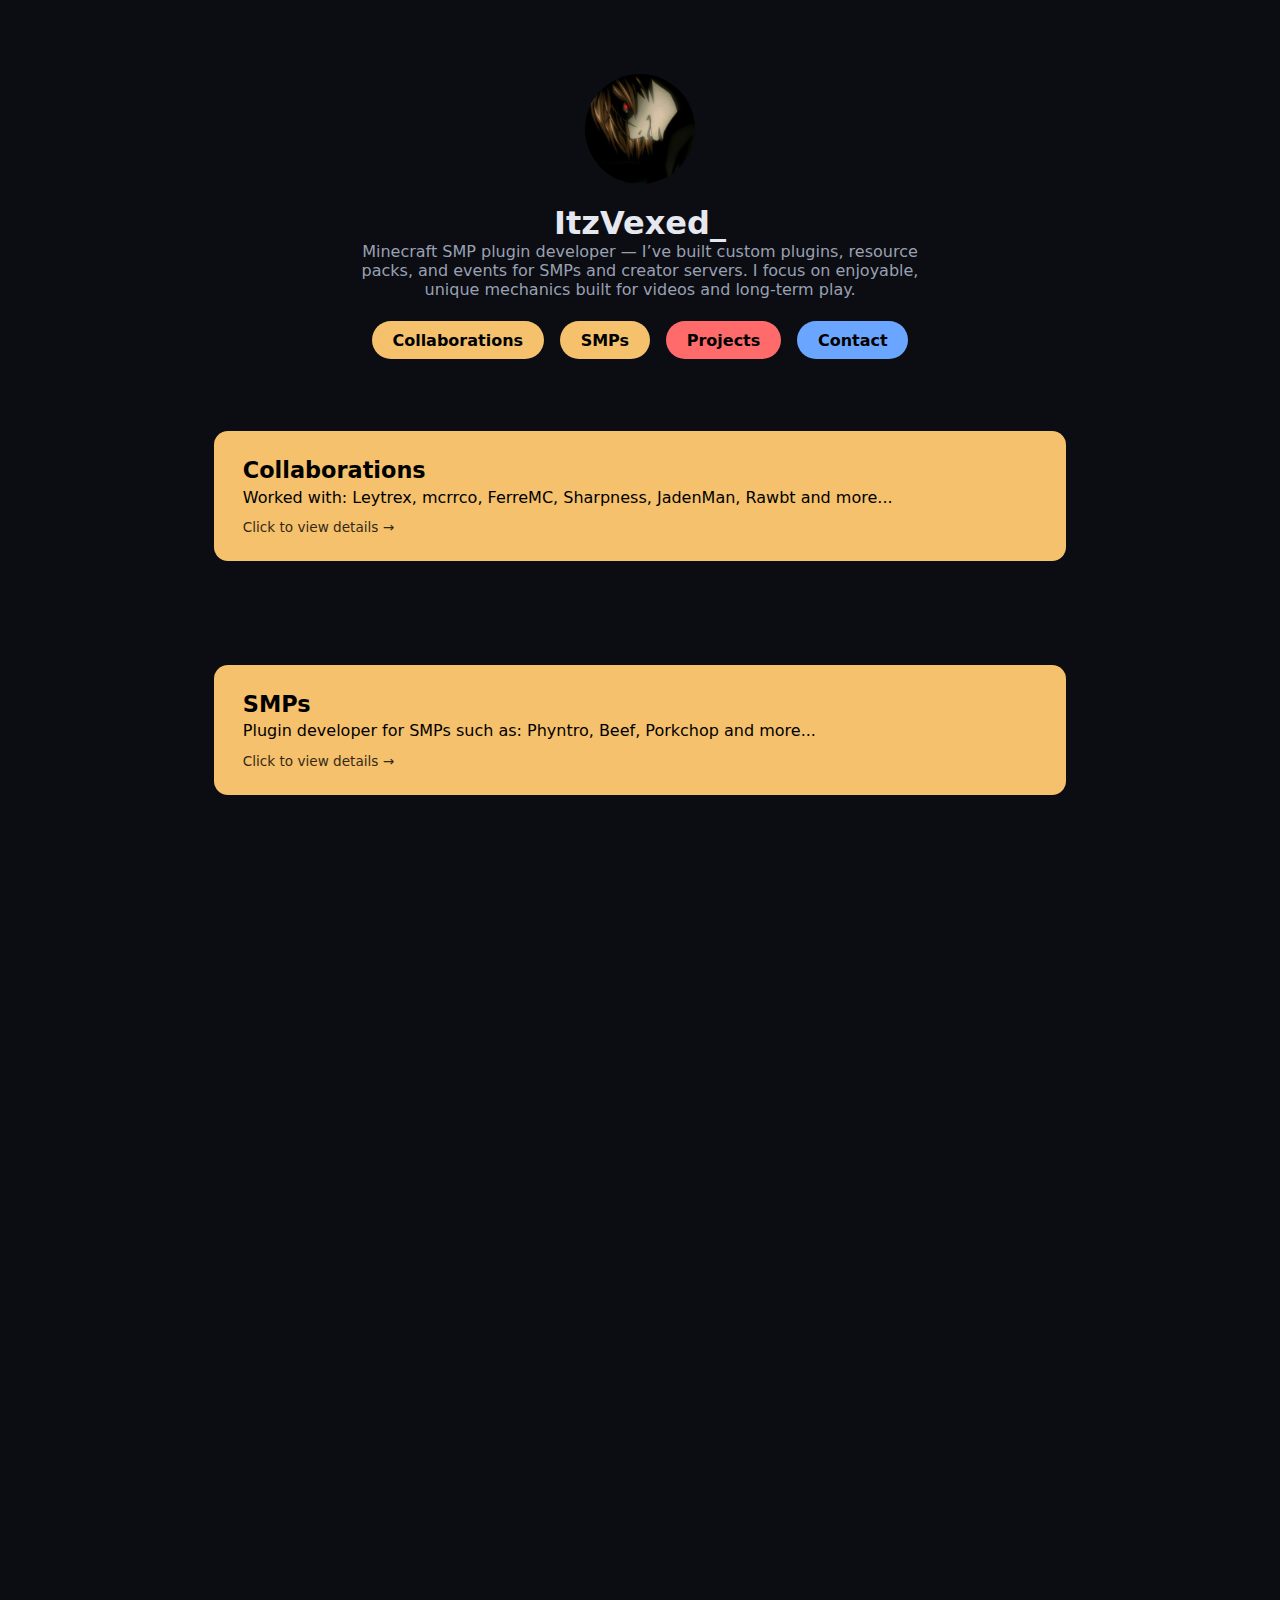
<file: index.html>
<!DOCTYPE html>
<html lang="en">
<head>
  <meta charset="UTF-8" />
  <meta name="viewport" content="width=device-width, initial-scale=1.0"/>
  <title>ItzVexed_ | Minecraft Plugin Developer</title>
  <link rel="stylesheet" href="style.css" />
</head>
<body>

<!-- HEADER -->
<header class="header fade-box">
  <img src="pfp.png" class="pfp" alt="Profile Picture">
  <h1>ItzVexed_</h1>
  <p class="description">
    Minecraft SMP plugin developer — I’ve built custom plugins, resource packs,
    and events for SMPs and creator servers. I focus on enjoyable, unique mechanics
    built for videos and long-term play.
  </p>
</header>

<!-- NAV -->
<nav class="nav">
  <a href="#collabs" class="nav-btn gold">Collaborations</a>
  <a href="#smps" class="nav-btn gold">SMPs</a>
  <a href="#projects" class="nav-btn red">Projects</a>
  <a href="#contact" class="nav-btn blue">Contact</a>
</nav>

<!-- COLLABORATIONS -->
<section id="collabs" class="section">
  <a href="collaborations.html" class="link-card gold fade-box">
    <h3>Collaborations</h3>
    <p>
      Worked with: Leytrex, mcrrco, FerreMC, Sharpness,
      JadenMan, Rawbt and more...
    </p>
    <span class="hint">Click to view details →</span>
  </a>
</section>

<!-- SMPs -->
<section id="smps" class="section">
  <a href="SMPs.html" class="link-card gold fade-box">
    <h3>SMPs</h3>
    <p>
      Plugin developer for SMPs such as: Phyntro, Beef, Porkchop and more...
    </p>
    <span class="hint">Click to view details →</span>
  </a>
</section>

<!-- PROJECTS -->
<section id="projects" class="section">
  <a href="ascension.html" class="link-card red fade-box">
    <h3>Ascension SMP Plugin</h3>
    <p>
      SMP PvP progression plugin with custom races,
      crafting recipes, abilities, and more...
    </p>
    <span class="hint">Click to view more details and video preview →</span>
  </a>
</section>

<section id="projects" class="section">
  <a href="EndReaver.html" class="link-card red fade-box">
    <h3>EndReaver Plugin</h3>
    <p>
      SMP PvP event style custom item plugin with cinematic visuals, insane powers and more...
    </p>
    <span class="hint">Click to view more details and video preview →</span>
  </a>
</section>

<section id="projects" class="section">
  <a href="EndSword.html" class="link-card red fade-box">
    <h3>EndSword V2 Plugin</h3>
    <p>
      A simpler SMP PvP event style custom item plugin with cinematic visuals, insane powers and more...
    </p>
    <span class="hint">Click to view more details and video preview →</span>
  </a>
</section>

<!-- CONTACT -->
<section id="contact" class="section">
  <a href="contact.html" class="link-card blue fade-box">
    <h3>Contact Details</h3>
    <p>Discord commissions & inquiries</p>
    <span class="hint">Get in touch →</span>
  </a>
</section>

<!-- SCRIPT (IMPORTANT: must be at the bottom) -->
<script src="script.js"></script>

</body>
</html>
</file>
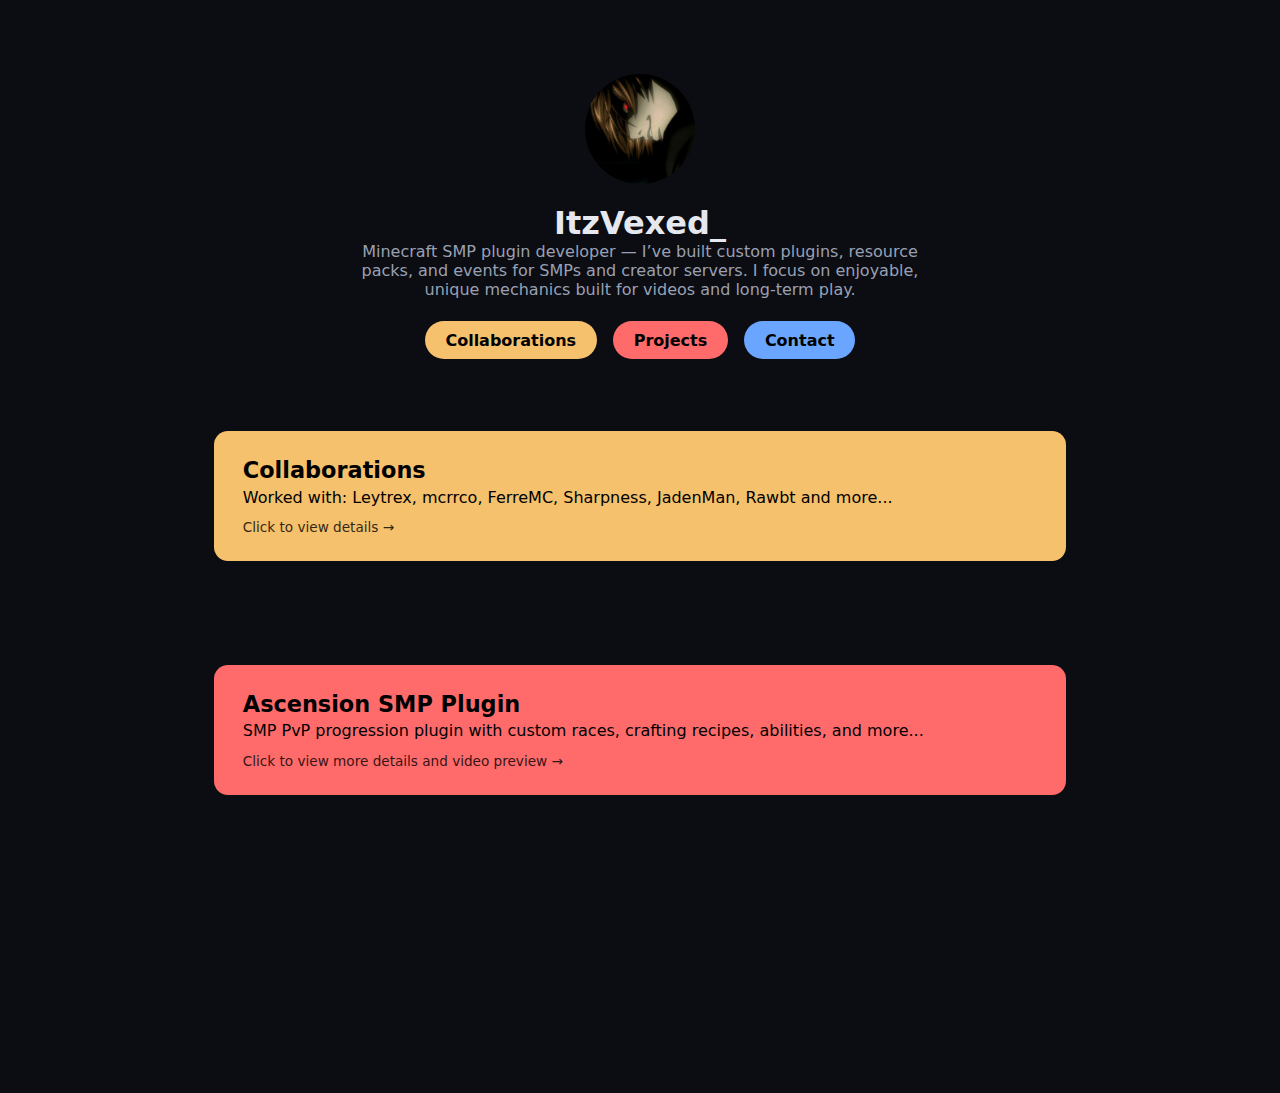
<file: ItzVexed_ Plugin Portfolio/index.html>
<!DOCTYPE html>
<html lang="en">
<head>
  <meta charset="UTF-8" />
  <meta name="viewport" content="width=device-width, initial-scale=1.0"/>
  <title>ItzVexed_ | Minecraft Plugin Developer</title>
  <link rel="stylesheet" href="style.css" />
</head>
<body>

<!-- HEADER -->
<header class="header fade-box">
  <img src="pfp.png" class="pfp" alt="Profile Picture">
  <h1>ItzVexed_</h1>
  <p class="description">
    Minecraft SMP plugin developer — I’ve built custom plugins, resource packs,
    and events for SMPs and creator servers. I focus on enjoyable, unique mechanics
    built for videos and long-term play.
  </p>
</header>

<!-- NAV -->
<nav class="nav">
  <a href="#collabs" class="nav-btn gold">Collaborations</a>
  <a href="#projects" class="nav-btn red">Projects</a>
  <a href="#contact" class="nav-btn blue">Contact</a>
</nav>

<!-- COLLABORATIONS -->
<section id="collabs" class="section">
  <a href="collaborations.html" class="link-card gold fade-box">
    <h3>Collaborations</h3>
    <p>
      Worked with: Leytrex, mcrrco, FerreMC, Sharpness,
      JadenMan, Rawbt and more...
    </p>
    <span class="hint">Click to view details →</span>
  </a>
</section>

<!-- PROJECTS -->
<section id="projects" class="section">
  <a href="ascension.html" class="link-card red fade-box">
    <h3>Ascension SMP Plugin</h3>
    <p>
      SMP PvP progression plugin with custom races,
      crafting recipes, abilities, and more...
    </p>
    <span class="hint">Click to view more details and video preview →</span>
  </a>
</section>

<!-- CONTACT -->
<section id="contact" class="section">
  <a href="contact.html" class="link-card blue fade-box">
    <h3>Contact Details</h3>
    <p>Discord commissions & inquiries</p>
    <span class="hint">Get in touch →</span>
  </a>
</section>

<!-- SCRIPT (IMPORTANT: must be at the bottom) -->
<script src="script.js"></script>

</body>
</html>
</file>
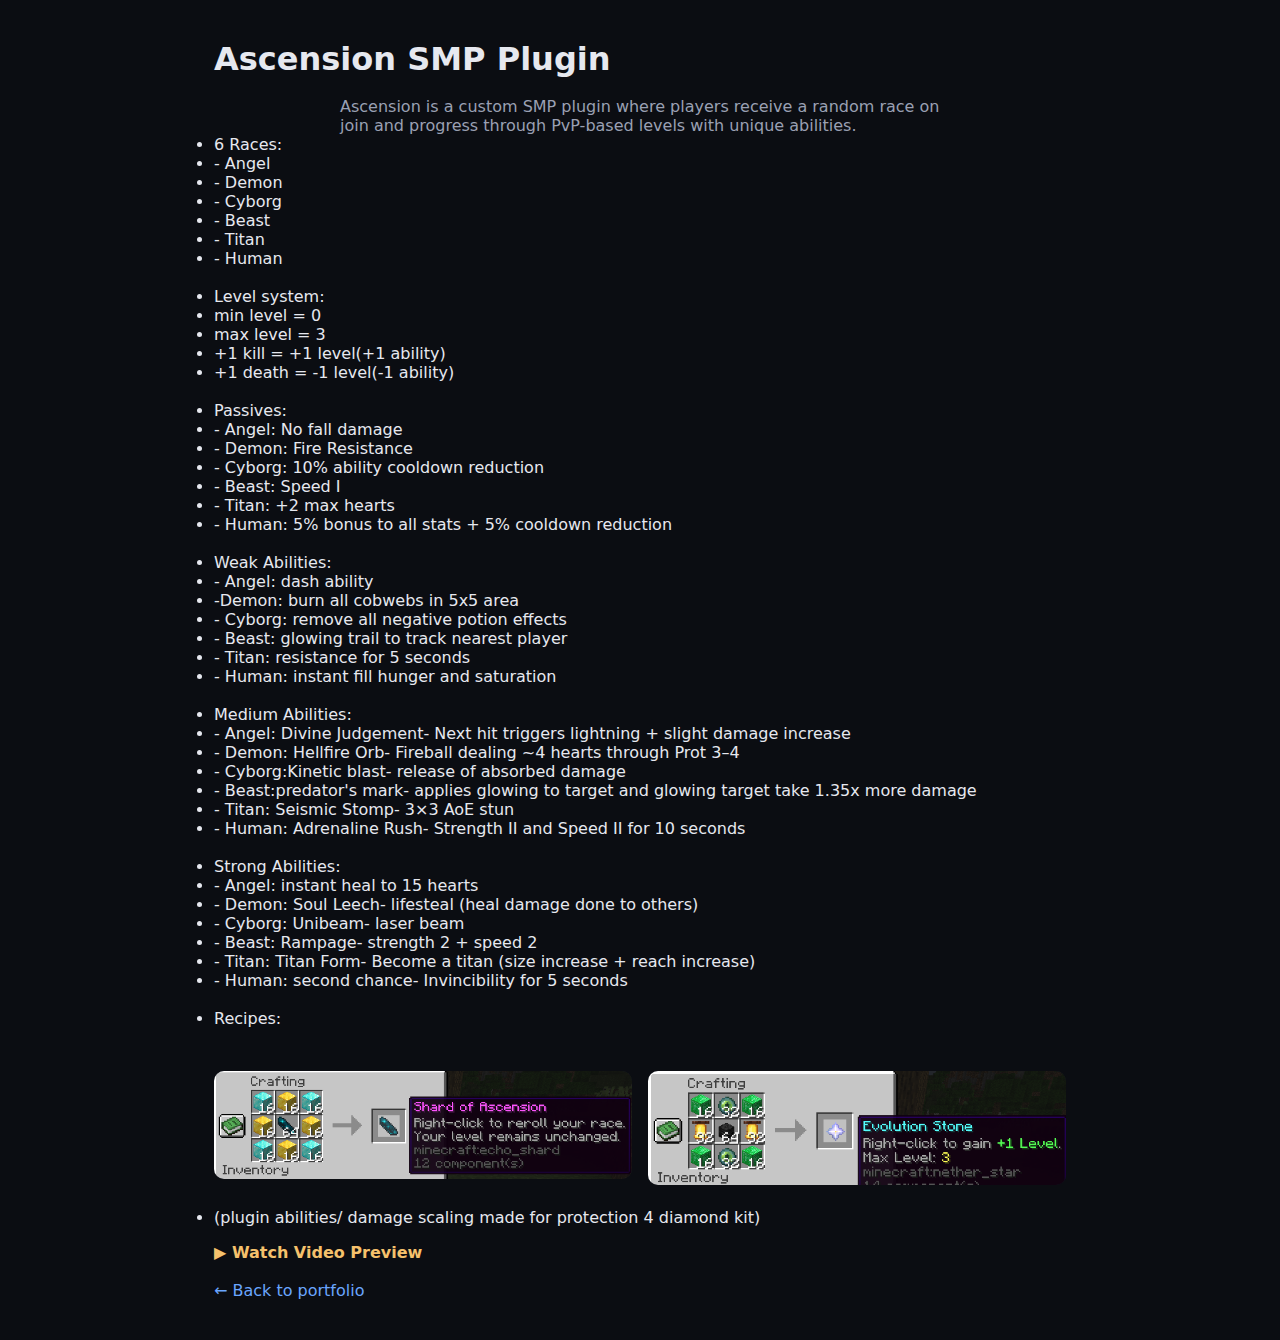
<file: ascension.html>
<!DOCTYPE html>
<html lang="en">
<head>
  <meta charset="UTF-8">
  <title>Ascension | ItzVexed_</title>
  <link rel="stylesheet" href="style.css">
</head>
<body>

<section class="section">
  <h1> Ascension SMP Plugin</h1>
  <br>
  <p class="description">
    Ascension is a custom SMP plugin where players receive a random race on join
    and progress through PvP-based levels with unique abilities.
  </p>

  <ul>
    <li> 6 Races:
    <li>- Angel</li>
    <li>- Demon</li>
    <li>- Cyborg</li>
    <li>- Beast</li>
    <li>- Titan</li>
    <li>- Human</li>
    <br>
    <li>Level system:</li>
    <li>min level = 0</li>
    <li>max level = 3</li>
    <li>+1 kill = +1 level(+1 ability)</li>
    <li>+1 death = -1 level(-1 ability)</li>
    <br>
    <li>Passives:</li>
    <li>- Angel: No fall damage</li>
    <li>- Demon: Fire Resistance</li>
    <li>- Cyborg: 10% ability cooldown reduction</li>
    <li>- Beast: Speed I</li>
    <li>- Titan: +2 max hearts</li>
    <li>- Human: 5% bonus to all stats + 5% cooldown reduction</li>
    <br>
    <li>Weak Abilities:</li>
    <li>- Angel: dash ability</li>
    <li>-Demon: burn all cobwebs in 5x5 area</li>
    <li>- Cyborg: remove all negative potion effects</li>
    <li>- Beast: glowing trail to track nearest player</li>
    <li>- Titan: resistance for 5 seconds</li>
    <li>- Human: instant fill hunger and saturation</li>
    <br>
    <li>Medium Abilities:</li>
    <li>- Angel: Divine Judgement- Next hit triggers lightning + slight damage increase</li>
    <li>- Demon: Hellfire Orb- Fireball dealing ~4 hearts through Prot 3–4</li>
    <li>- Cyborg:Kinetic blast- release of absorbed damage</li>
    <li>- Beast:predator's mark- applies glowing to target and glowing target take 1.35x more damage</li>
    <li>- Titan: Seismic Stomp- 3×3 AoE stun</li>
    <li>- Human: Adrenaline Rush- Strength II and Speed II for 10 seconds</li>
    <br>
    <li>Strong Abilities:</li>
    <li>- Angel: instant heal to 15 hearts</li>
    <li>- Demon: Soul Leech- lifesteal (heal damage done to others)</li>
    <li>- Cyborg: Unibeam- laser beam</li>
    <li>- Beast: Rampage- strength 2 + speed 2</li>
    <li>- Titan: Titan Form- Become a titan (size increase + reach increase)</li>
    <li>- Human: second chance- Invincibility for 5 seconds</li>
    <br>
    <li>Recipes:</li>
    <br>
    <div class="gallery">
        <a href="AscShard.png" target="_blank">
            <img src="AscShard.png" alt="Ascension Shard Recipe" />
        </a>
        <a href="EvoStone.png" target="_blank">
            <img src="EvoStone.png" alt="Evolution Stone Recipe" />
        </a>
    </div>
    <br>
    <li> (plugin abilities/ damage scaling made for protection 4 diamond kit)</li>

  <a href="https://youtube.com/" target="_blank" class="video-link">
    ▶ Watch Video Preview
  </a>

  <br><br>
  <a href="index.html">← Back to portfolio</a>
</section>

</body>
</html>
</file>
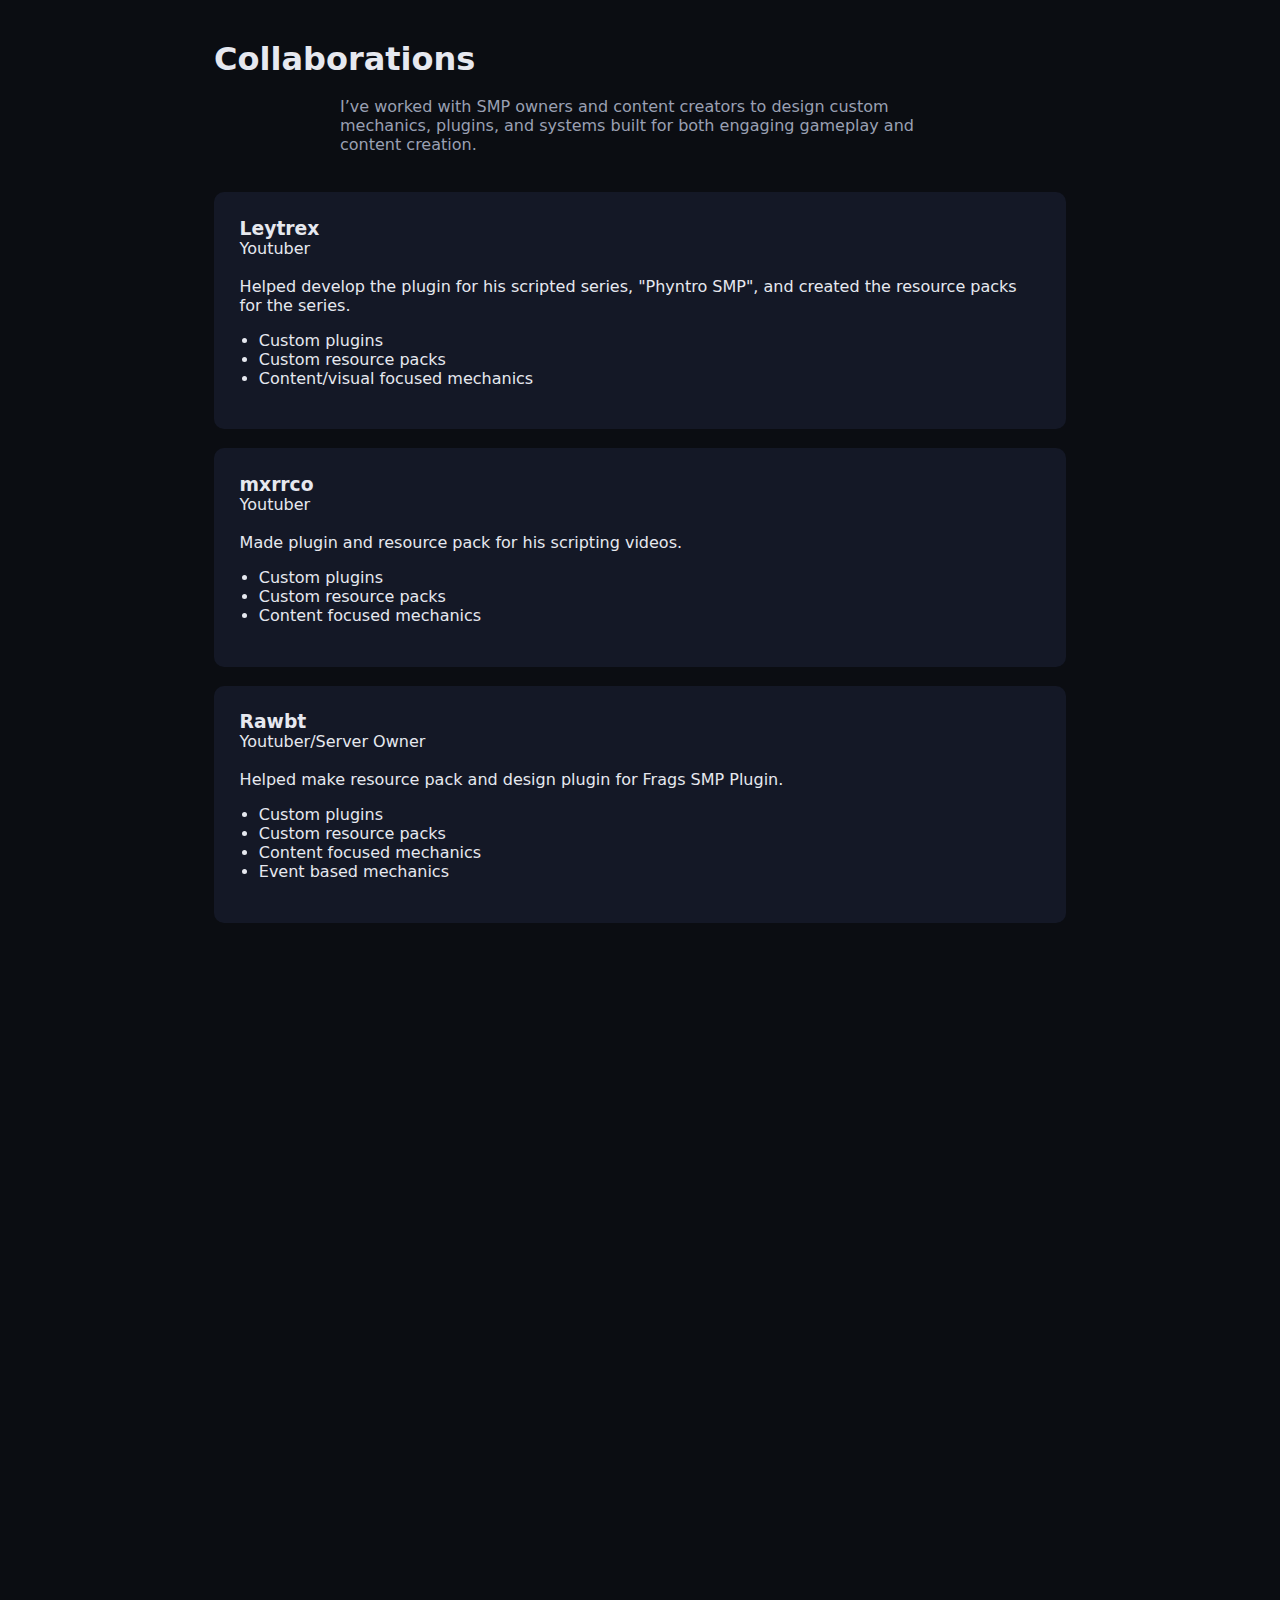
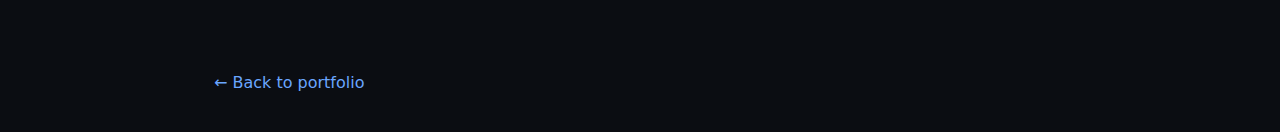
<file: collaborations.html>
<!DOCTYPE html>
<html lang="en">
<head>
  <meta charset="UTF-8" />
  <meta name="viewport" content="width=device-width, initial-scale=1.0"/>
  <title>Collaborations | ItzVexed_</title>
  <link rel="stylesheet" href="style.css" />
</head>
<body>

<section class="section">
  <h1>Collaborations</h1>
  <br>
  <p class="description">
    I’ve worked with SMP owners and content creators to design
    custom mechanics, plugins, and systems built for both
    engaging gameplay and content creation.
  </p>
  <br><br>
  <!-- COLLAB CARDS -->
  <div class="card fade-box">
    <h3>Leytrex</h3>
    <p class="subtitle">Youtuber</p>
    <br>
    <p>
      Helped develop the plugin for his scripted series, "Phyntro SMP",
      and created the resource packs for the series.
    </p>
    <ul>
      <li>Custom plugins</li>
      <li>Custom resource packs</li>
      <li>Content/visual focused mechanics</li>
    </ul>
  </div>

  <div class="card fade-box">
    <h3>mxrrco</h3>
    <p class="subtitle">Youtuber</p>
    <br>
    <p>
      Made plugin and resource pack for his scripting videos.
    </p>
    <ul>
      <li>Custom plugins</li>
      <li>Custom resource packs</li>
      <li>Content focused mechanics</li>
    </ul>
  </div>

  <div class="card fade-box">
    <h3>Rawbt</h3>
    <p class="subtitle">Youtuber/Server Owner</p>
    <br>
    <p>
      Helped make resource pack and design plugin for Frags SMP Plugin.
    </p>
    <ul>
      <li>Custom plugins</li>
      <li>Custom resource packs</li>
      <li>Content focused mechanics</li>
      <li>Event based mechanics</li>
    </ul>
  </div>

  <div class="card fade-box">
    <h3>JadenMan</h3>
    <p class="subtitle">Youtuber</p>
    <br>
    <p>
      Helped in making his mace plugin and recording his video
    </p>
    <ul>
      <li>Custom plugins</li>
      <li>Content focused mechanics</li>
      <li>Event based mechanics</li>
    </ul>
  </div>

  <div class="card fade-box">
    <h3>FerreMC</h3>
    <p class="subtitle">Youtuber/PvPer</p>
    <br>
    <p>
      Helped in debugging his plugin and recording his video
    </p>
    <ul>
      <li>Custom plugins</li>
      <li>Content focused mechanics</li>
      <li>Event based mechanics</li>
    </ul>
  </div>

  <div class="card fade-box">
    <h3>Sharpness</h3>
    <p class="subtitle">Youtuber/PvPer</p>
    <br>
    <p>
      Helped in debugging his plugin and recording his video
    </p>
    <ul>
      <li>Custom plugins</li>
      <li>Content focused mechanics</li>
      <li>Event based mechanics</li>
    </ul>
  </div>

  <br>
  <a href="index.html">← Back to portfolio</a>
</section>

<!-- SCRIPT (same one as index.html) -->
<script src="script.js"></script>

</body>
</html>
</file>
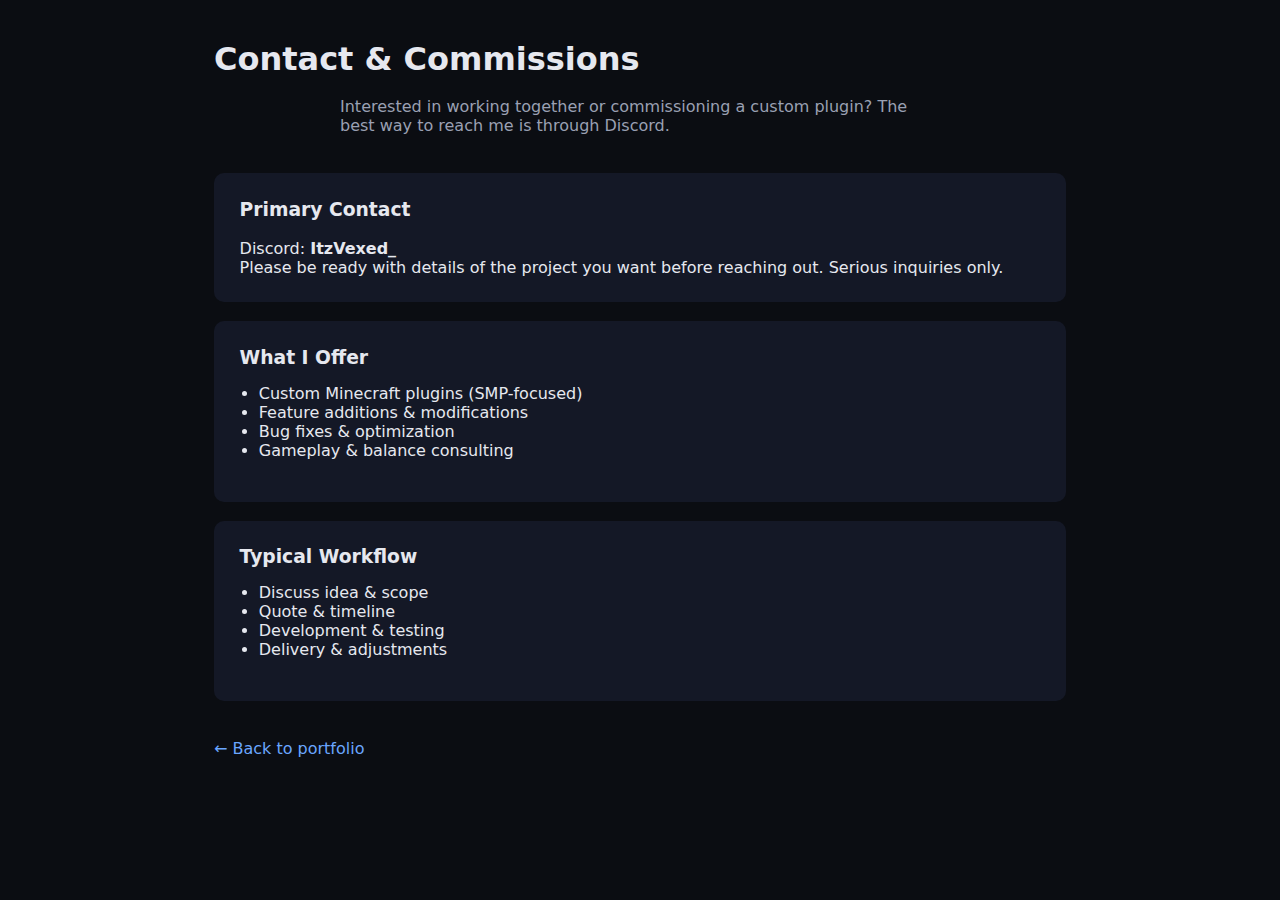
<file: contact.html>
<!DOCTYPE html>
<html lang="en">
<head>
  <meta charset="UTF-8" />
  <meta name="viewport" content="width=device-width, initial-scale=1.0"/>
  <title>Contact | ItzVexed_</title>
  <link rel="stylesheet" href="style.css" />
</head>
<body>

<section class="section">
  <h1>Contact & Commissions</h1>
  <br>
  <p class="description">
    Interested in working together or commissioning a custom plugin?
    The best way to reach me is through Discord.
  </p>
  <br><br>

  <div class="card contact-card">
    <h3>Primary Contact</h3>
    <br>
    <p>
      Discord: <strong>ItzVexed_</strong>
    </p>
    <p class="subtitle">
      Please be ready with details of the project you want before reaching out. Serious inquiries only.
    </p>
  </div>

  <div class="card">
    <h3>What I Offer</h3>
    <ul>
      <li>Custom Minecraft plugins (SMP-focused)</li>
      <li>Feature additions & modifications</li>
      <li>Bug fixes & optimization</li>
      <li>Gameplay & balance consulting</li>
    </ul>
  </div>

  <div class="card">
    <h3>Typical Workflow</h3>
    <ul>
      <li>Discuss idea & scope</li>
      <li>Quote & timeline</li>
      <li>Development & testing</li>
      <li>Delivery & adjustments</li>
    </ul>
  </div>

  <br>
  <a href="index.html">← Back to portfolio</a>
</section>

</body>
</html>
</file>
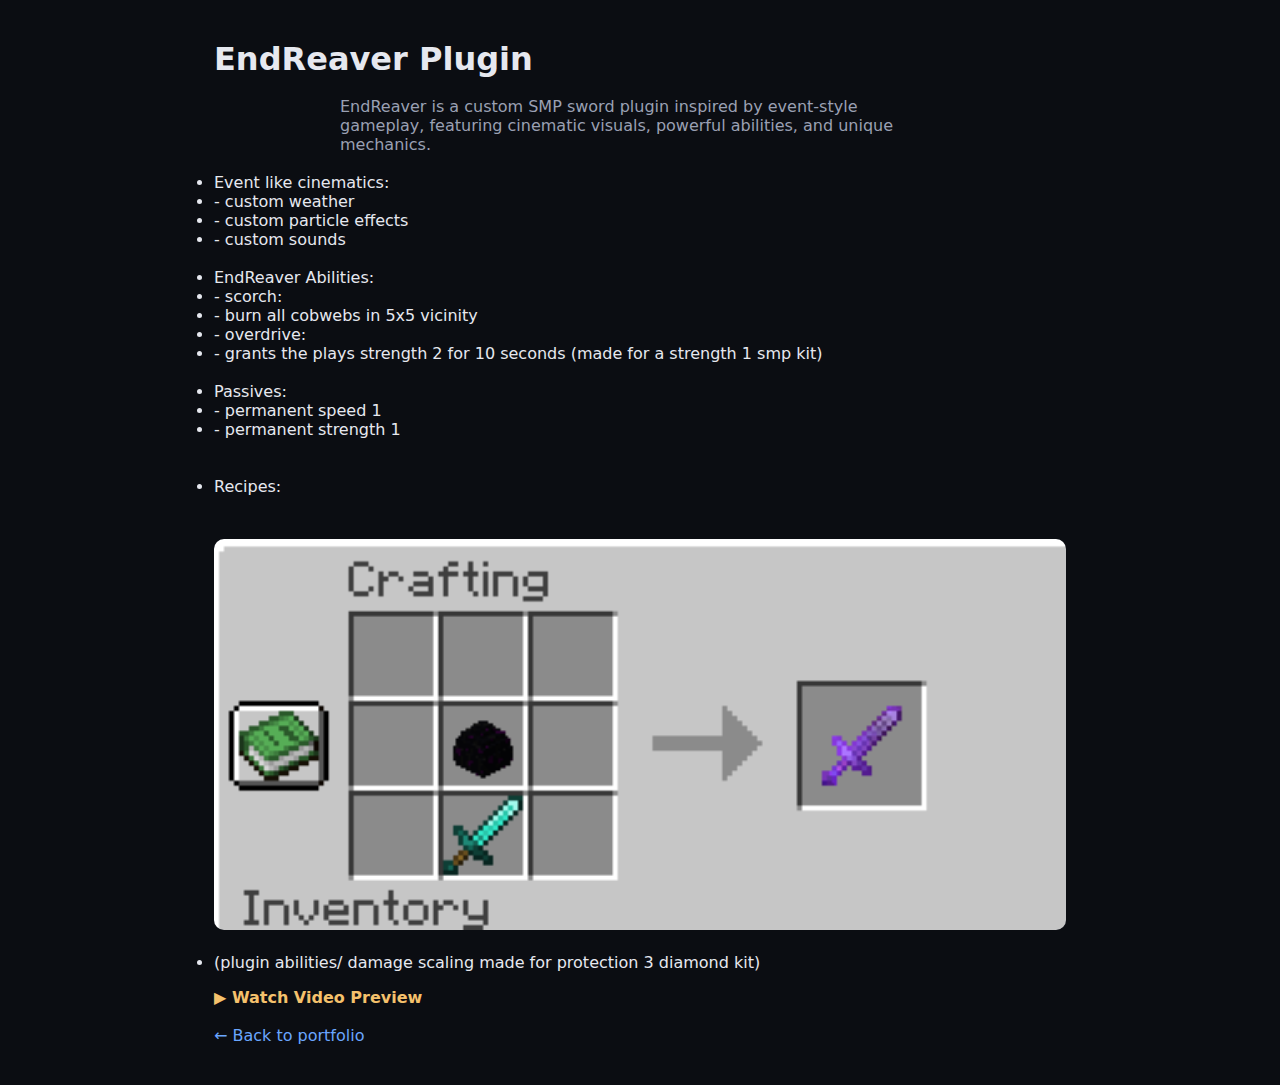
<file: EndReaver.html>
<!DOCTYPE html>
<html lang="en">
<head>
  <meta charset="UTF-8">
  <title>Ascension | ItzVexed_</title>
  <link rel="stylesheet" href="style.css">
</head>
<body>

<section class="section">
  <h1> EndReaver Plugin</h1>
  <br>
  <p class="description">
    EndReaver is a custom SMP sword plugin inspired by event-style gameplay,
    featuring cinematic visuals, powerful abilities, and unique mechanics.
  </p>
  <br>
  <ul>
    <li> Event like cinematics:
    <li>- custom weather </li>
    <li>- custom particle effects </li>
    <li>- custom sounds </li>
    <br>
    <li> EndReaver Abilities:</li>
    <li>- scorch:</li>
    <li>- burn all cobwebs in 5x5 vicinity</li>
    <li>- overdrive:</li>
    <li>- grants the plays strength 2 for 10 seconds (made for a strength 1 smp kit)</li>
    <br>
    <li> Passives:</li>
    <li>- permanent speed 1</li>
    <li>- permanent strength 1</li>
    <br>
    <br>
    <li> Recipes:</li>
    <br>
    <div class="gallery">
        <a href="EndReaver.png" target="_blank">
            <img src="EndReaver.png" alt="EndReaver Recipe" />
        </a>
    </div>
    <br>
    <li> (plugin abilities/ damage scaling made for protection 3 diamond kit)</li>

  <a href="https://youtube.com/" target="_blank" class="video-link">
    ▶ Watch Video Preview
  </a>

  <br><br>
  <a href="index.html">← Back to portfolio</a>
</section>

</body>
</html>
</file>
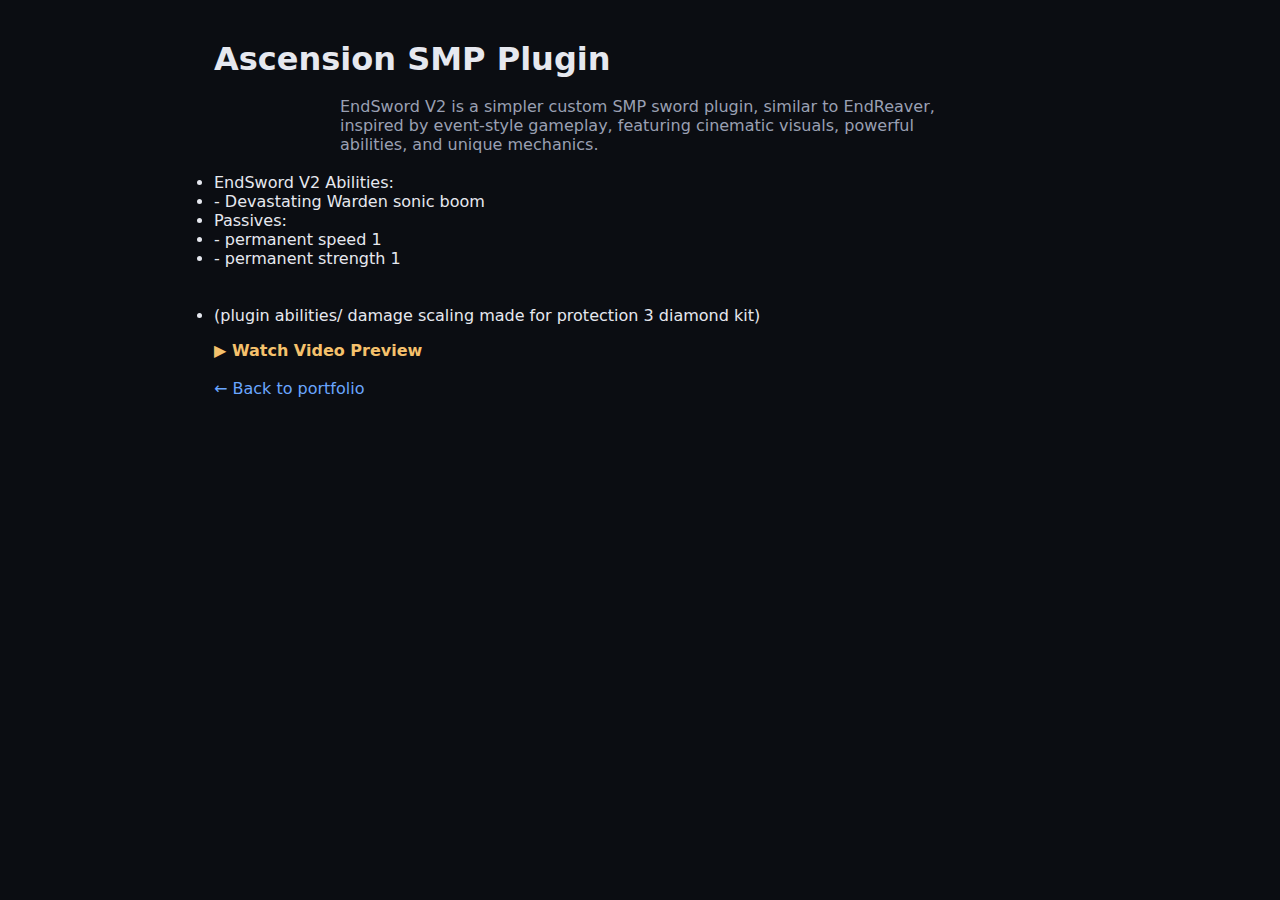
<file: EndSword.html>
<!DOCTYPE html>
<html lang="en">
<head>
  <meta charset="UTF-8">
  <title>EndSword | ItzVexed_</title>
  <link rel="stylesheet" href="style.css">
</head>
<body>

<section class="section">
  <h1> Ascension SMP Plugin</h1>
  <br>
  <p class="description">
    EndSword V2 is a simpler custom SMP sword plugin, similar to EndReaver, inspired by event-style gameplay,
    featuring cinematic visuals, powerful abilities, and unique mechanics.
  </p>
  <br>
  <ul>
    <li> EndSword V2 Abilities:</li>
    <li>- Devastating Warden sonic boom 
    <br>
    <li> Passives:</li>
    <li>- permanent speed 1</li>
    <li>- permanent strength 1</li>
    <br>
    <br>
    <li> (plugin abilities/ damage scaling made for protection 3 diamond kit)</li>

  <a href="https://youtube.com/" target="_blank" class="video-link">
    ▶ Watch Video Preview
  </a>

  <br><br>
  <a href="index.html">← Back to portfolio</a>
</section>

</body>
</html>
</file>
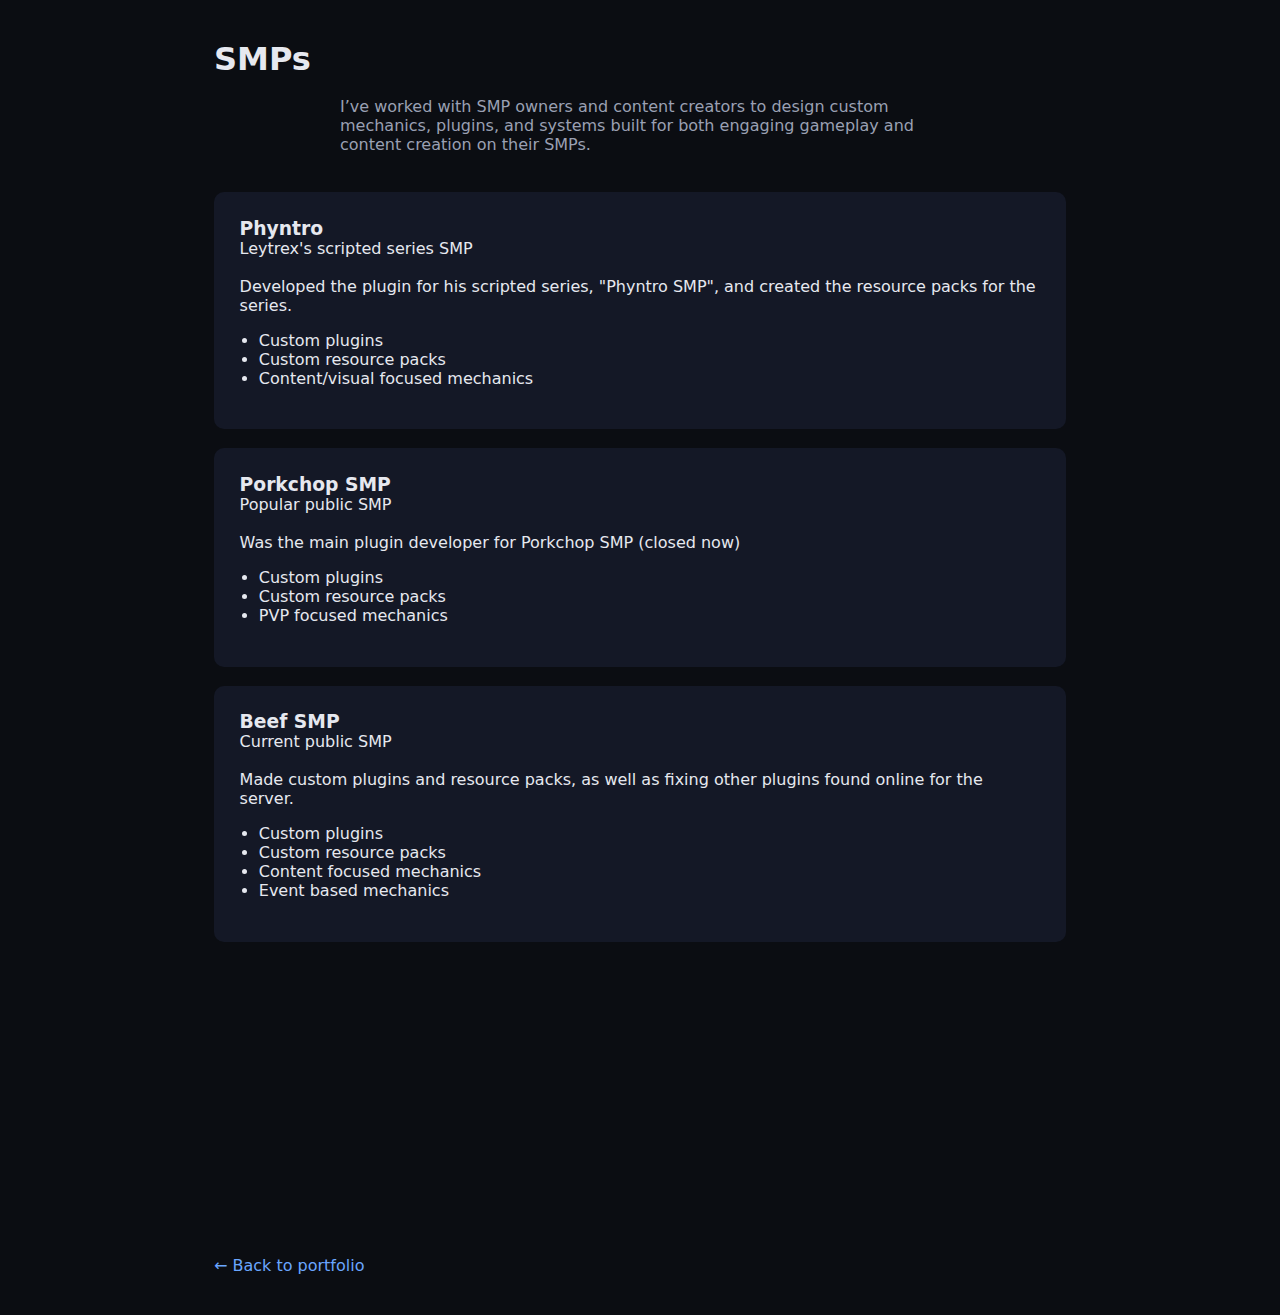
<file: SMPs.html>
<!DOCTYPE html>
<html lang="en">
<head>
  <meta charset="UTF-8" />
  <meta name="viewport" content="width=device-width, initial-scale=1.0"/>
  <title>Collaborations | ItzVexed_</title>
  <link rel="stylesheet" href="style.css" />
</head>
<body>

<section class="section">
  <h1>SMPs</h1>
  <br>
  <p class="description">
    I’ve worked with SMP owners and content creators to design
    custom mechanics, plugins, and systems built for both
    engaging gameplay and content creation on their SMPs.
  </p>
  <br><br>
  <!-- COLLAB CARDS -->
  <div class="card fade-box">
    <h3>Phyntro</h3>
    <p class="subtitle">Leytrex's scripted series SMP</p>
    <br>
    <p>
      Developed the plugin for his scripted series, "Phyntro SMP",
      and created the resource packs for the series.
    </p>
    <ul>
      <li>Custom plugins</li>
      <li>Custom resource packs</li>
      <li>Content/visual focused mechanics</li>
    </ul>
  </div>

  <div class="card fade-box">
    <h3>Porkchop SMP</h3>
    <p class="subtitle">Popular public SMP</p>
    <br>
    <p>
      Was the main plugin developer for Porkchop SMP (closed now)
    </p>
    <ul>
      <li>Custom plugins</li>
      <li>Custom resource packs</li>
      <li>PVP focused mechanics</li>
    </ul>
  </div>

  <div class="card fade-box">
    <h3>Beef SMP</h3>
    <p class="subtitle">Current public SMP</p>
    <br>
    <p>
      Made custom plugins and resource packs, as well as fixing other plugins found online for the server.
    </p>
    <ul>
      <li>Custom plugins</li>
      <li>Custom resource packs</li>
      <li>Content focused mechanics</li>
      <li>Event based mechanics</li>
    </ul>
  </div>

  <div class="card fade-box">
    <h3>Empire SMP</h3>
    <p class="subtitle">Owner/Dev</p>
    <br>
    <p>
      Owned the server with my friends and was the developer that made all the custom plugins and resource packs for the server until it closed.
      Server lasted 3 seasons, around a year long, each season having a different custom plugin chosen by members.
    </p>
    <ul>
      <li>Custom plugins</li>
      <li>Content focused mechanics</li>
      <li>Event based mechanics</li>
    </ul>
  </div>

  <br>
  <a href="index.html">← Back to portfolio</a>
</section>

<!-- SCRIPT (same one as index.html) -->
<script src="script.js"></script>

</body>
</html>
</file>
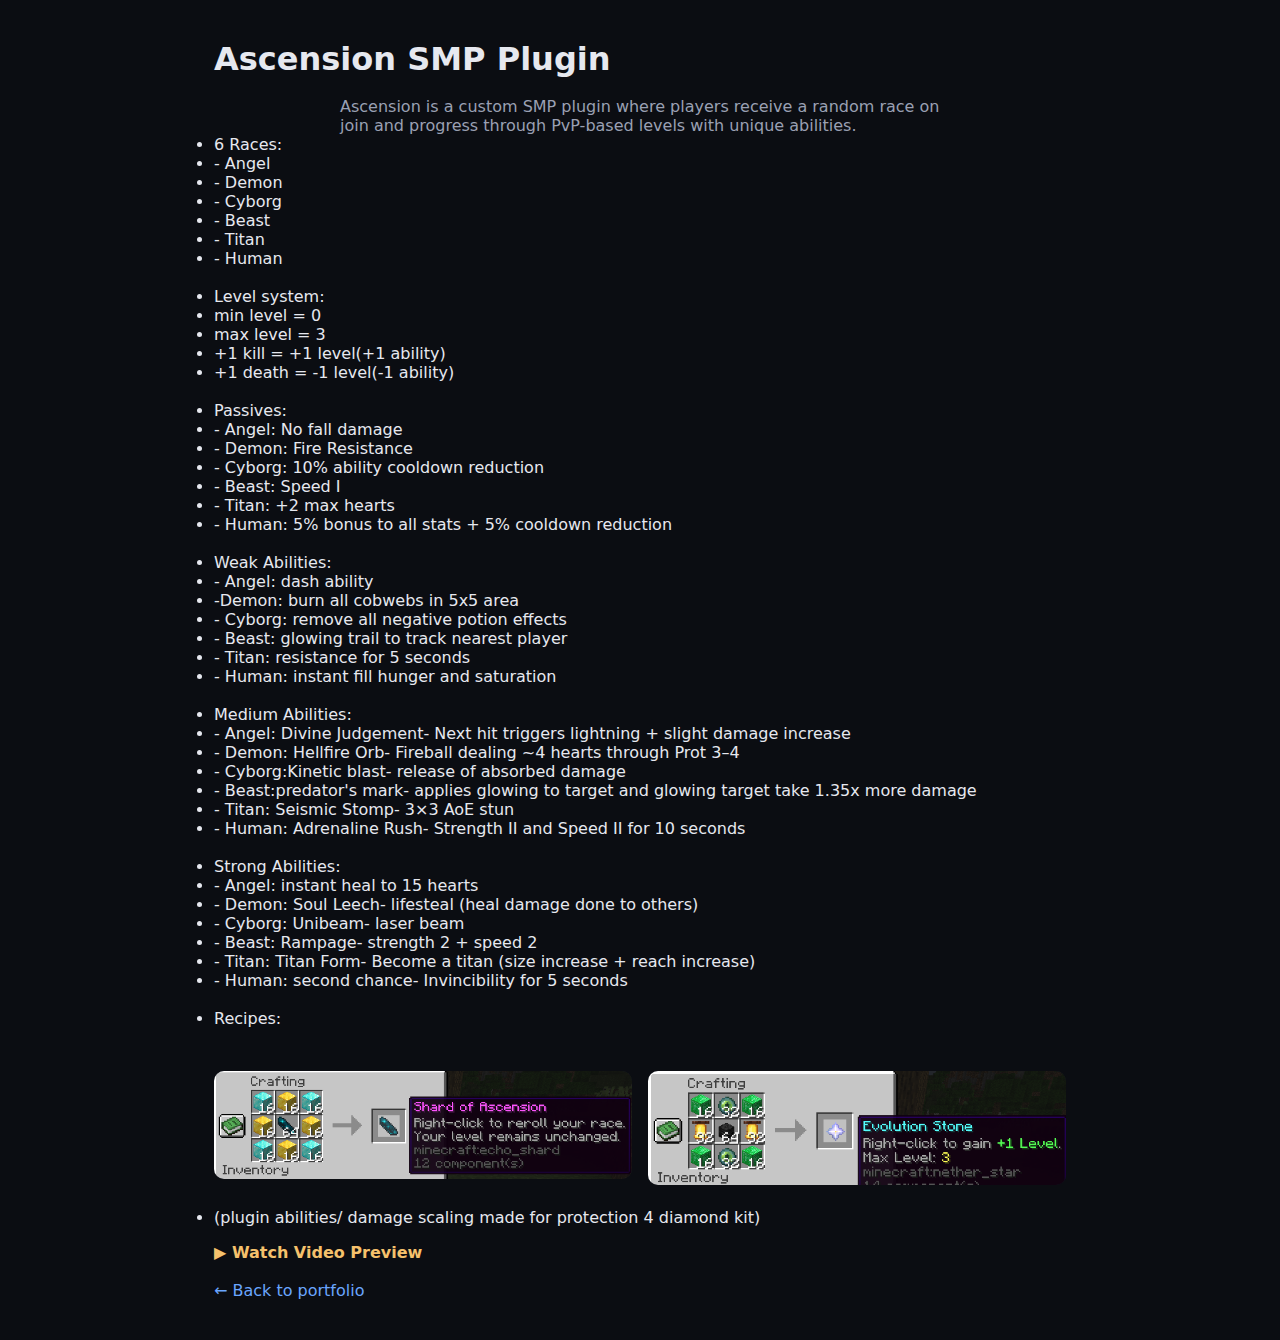
<file: ItzVexed_ Plugin Portfolio/ascension.html>
<!DOCTYPE html>
<html lang="en">
<head>
  <meta charset="UTF-8">
  <title>Ascension | ItzVexed_</title>
  <link rel="stylesheet" href="style.css">
</head>
<body>

<section class="section">
  <h1> Ascension SMP Plugin</h1>
  <br>
  <p class="description">
    Ascension is a custom SMP plugin where players receive a random race on join
    and progress through PvP-based levels with unique abilities.
  </p>

  <ul>
    <li> 6 Races:
    <li>- Angel</li>
    <li>- Demon</li>
    <li>- Cyborg</li>
    <li>- Beast</li>
    <li>- Titan</li>
    <li>- Human</li>
    <br>
    <li>Level system:</li>
    <li>min level = 0</li>
    <li>max level = 3</li>
    <li>+1 kill = +1 level(+1 ability)</li>
    <li>+1 death = -1 level(-1 ability)</li>
    <br>
    <li>Passives:</li>
    <li>- Angel: No fall damage</li>
    <li>- Demon: Fire Resistance</li>
    <li>- Cyborg: 10% ability cooldown reduction</li>
    <li>- Beast: Speed I</li>
    <li>- Titan: +2 max hearts</li>
    <li>- Human: 5% bonus to all stats + 5% cooldown reduction</li>
    <br>
    <li>Weak Abilities:</li>
    <li>- Angel: dash ability</li>
    <li>-Demon: burn all cobwebs in 5x5 area</li>
    <li>- Cyborg: remove all negative potion effects</li>
    <li>- Beast: glowing trail to track nearest player</li>
    <li>- Titan: resistance for 5 seconds</li>
    <li>- Human: instant fill hunger and saturation</li>
    <br>
    <li>Medium Abilities:</li>
    <li>- Angel: Divine Judgement- Next hit triggers lightning + slight damage increase</li>
    <li>- Demon: Hellfire Orb- Fireball dealing ~4 hearts through Prot 3–4</li>
    <li>- Cyborg:Kinetic blast- release of absorbed damage</li>
    <li>- Beast:predator's mark- applies glowing to target and glowing target take 1.35x more damage</li>
    <li>- Titan: Seismic Stomp- 3×3 AoE stun</li>
    <li>- Human: Adrenaline Rush- Strength II and Speed II for 10 seconds</li>
    <br>
    <li>Strong Abilities:</li>
    <li>- Angel: instant heal to 15 hearts</li>
    <li>- Demon: Soul Leech- lifesteal (heal damage done to others)</li>
    <li>- Cyborg: Unibeam- laser beam</li>
    <li>- Beast: Rampage- strength 2 + speed 2</li>
    <li>- Titan: Titan Form- Become a titan (size increase + reach increase)</li>
    <li>- Human: second chance- Invincibility for 5 seconds</li>
    <br>
    <li>Recipes:</li>
    <br>
    <div class="gallery">
        <a href="AscShard.png" target="_blank">
            <img src="AscShard.png" alt="Ascension Shard Recipe" />
        </a>
        <a href="EvoStone.png" target="_blank">
            <img src="EvoStone.png" alt="Evolution Stone Recipe" />
        </a>
    </div>
    <br>
    <li> (plugin abilities/ damage scaling made for protection 4 diamond kit)</li>

  <a href="https://youtube.com/yourvideo" target="_blank" class="video-link">
    ▶ Watch Video Preview
  </a>

  <br><br>
  <a href="index.html">← Back to portfolio</a>
</section>

</body>
</html>
</file>
<file: style.css>
:root {
  --bg: #0b0d12;
  --card: #141826;
  --text: #e6e8ef;
  --muted: #9aa0b3;

  --gold: #f5c16c;
  --red: #ff6b6b;
  --blue: #6aa6ff;
}

* {
  box-sizing: border-box;
  margin: 0;
  padding: 0;
}

body {
  background: var(--bg);
  color: var(--text);
  font-family: system-ui, sans-serif;
}

/* HEADER */
.header {
  text-align: center;
  padding: 4rem 1.5rem 2rem;
}

.pfp {
  width: 110px;
  height: 110px;
  border-radius: 50%;
  margin-bottom: 1rem;
}

.description {
  color: var(--muted);
  max-width: 600px;
  margin: auto;
}

/* NAV */
.nav {
  display: flex;
  justify-content: center;
  gap: 1rem;
  padding-bottom: 2rem;
}

.nav-btn {
  padding: 0.6rem 1.3rem;
  border-radius: 999px;
  font-weight: 600;
  text-decoration: none;
  color: #000;
}

/* SECTIONS */
.section {
  max-width: 900px;
  margin: auto;
  padding: 2.5rem 1.5rem;
}

/* EXPAND BUTTON */
.expand-btn {
  width: 100%;
  text-align: left;
  padding: 1rem 1.5rem;
  font-size: 1.05rem;
  border-radius: 12px;
  border: none;
  font-weight: 700;
  cursor: pointer;
}

/* CONTENT */
.expand-content {
  display: none;
  margin-top: 1.5rem;
}

.card {
  background: var(--card);
  padding: 1.6rem;
  border-radius: 10px;
  margin-bottom: 1.2rem;
}

.card ul {
  padding-left: 1.2rem;
  margin: 1rem 0;
}

.video-link {
  display: inline-block;
  margin-top: 1rem;
  color: var(--gold);
  font-weight: 600;
  text-decoration: none;
}

/* COLORS */
.gold { background: var(--gold); color: #000; }
.red { background: var(--red); color: #000; }
.blue { background: var(--blue); color: #000; }

/* LINK CARDS */
.link-card {
  display: block;
  text-decoration: none;
  color: #000;
  padding: 1.6rem 1.8rem;
  border-radius: 14px;
  margin-bottom: 1.5rem;
  transition: transform 0.15s ease, box-shadow 0.15s ease;
}

.link-card h3 {
  margin-bottom: 0.3rem;
  font-size: 1.4rem;
}

.link-card p {
  font-weight: 500;
}

.link-card .hint {
  display: block;
  margin-top: 0.8rem;
  font-size: 0.85rem;
  opacity: 0.8;
}

/* HOVER EFFECT */
.link-card:hover {
  transform: translateY(-4px);
  box-shadow: 0 10px 30px rgba(0,0,0,0.35);
}

/* COLORS */
.gold { background: #f5c16c; }
.red { background: #ff6b6b; }
.blue { background: #6aa6ff; }

/* SCREENSHOT GALLERY */
.gallery {
  display: grid;
  grid-template-columns: repeat(auto-fit, minmax(240px, 1fr));
  gap: 1rem;
  margin-top: 1.5rem;
}

.gallery img {
  width: 100%;
  border-radius: 10px;
  background: #141826;
  cursor: pointer;
  transition: transform 0.2s ease, box-shadow 0.2s ease;
}

.gallery img:hover {
  transform: scale(1.03);
  box-shadow: 0 10px 30px rgba(0,0,0,0.4);
}

a {
  color: #6aa6ff;
  text-decoration: none;
  font-weight: 500;
}

a:hover {
  text-decoration: underline;
}

/* SCROLL FADE EFFECT */
.fade-box {
  opacity: 0;
  transform: translateY(20px);
  transition: opacity 0.6s ease, transform 0.6s ease;
}

.fade-box.visible {
  opacity: 1;
  transform: translateY(0);
}

.header.fade-box {
  transform: translateY(10px);
}

.header.fade-box {
  transition-delay: 0.15s;
}
</file>
<file: ItzVexed_ Plugin Portfolio/style.css>
:root {
  --bg: #0b0d12;
  --card: #141826;
  --text: #e6e8ef;
  --muted: #9aa0b3;

  --gold: #f5c16c;
  --red: #ff6b6b;
  --blue: #6aa6ff;
}

* {
  box-sizing: border-box;
  margin: 0;
  padding: 0;
}

body {
  background: var(--bg);
  color: var(--text);
  font-family: system-ui, sans-serif;
}

/* HEADER */
.header {
  text-align: center;
  padding: 4rem 1.5rem 2rem;
}

.pfp {
  width: 110px;
  height: 110px;
  border-radius: 50%;
  margin-bottom: 1rem;
}

.description {
  color: var(--muted);
  max-width: 600px;
  margin: auto;
}

/* NAV */
.nav {
  display: flex;
  justify-content: center;
  gap: 1rem;
  padding-bottom: 2rem;
}

.nav-btn {
  padding: 0.6rem 1.3rem;
  border-radius: 999px;
  font-weight: 600;
  text-decoration: none;
  color: #000;
}

/* SECTIONS */
.section {
  max-width: 900px;
  margin: auto;
  padding: 2.5rem 1.5rem;
}

/* EXPAND BUTTON */
.expand-btn {
  width: 100%;
  text-align: left;
  padding: 1rem 1.5rem;
  font-size: 1.05rem;
  border-radius: 12px;
  border: none;
  font-weight: 700;
  cursor: pointer;
}

/* CONTENT */
.expand-content {
  display: none;
  margin-top: 1.5rem;
}

.card {
  background: var(--card);
  padding: 1.6rem;
  border-radius: 10px;
  margin-bottom: 1.2rem;
}

.card ul {
  padding-left: 1.2rem;
  margin: 1rem 0;
}

.video-link {
  display: inline-block;
  margin-top: 1rem;
  color: var(--gold);
  font-weight: 600;
  text-decoration: none;
}

/* COLORS */
.gold { background: var(--gold); color: #000; }
.red { background: var(--red); color: #000; }
.blue { background: var(--blue); color: #000; }

/* LINK CARDS */
.link-card {
  display: block;
  text-decoration: none;
  color: #000;
  padding: 1.6rem 1.8rem;
  border-radius: 14px;
  margin-bottom: 1.5rem;
  transition: transform 0.15s ease, box-shadow 0.15s ease;
}

.link-card h3 {
  margin-bottom: 0.3rem;
  font-size: 1.4rem;
}

.link-card p {
  font-weight: 500;
}

.link-card .hint {
  display: block;
  margin-top: 0.8rem;
  font-size: 0.85rem;
  opacity: 0.8;
}

/* HOVER EFFECT */
.link-card:hover {
  transform: translateY(-4px);
  box-shadow: 0 10px 30px rgba(0,0,0,0.35);
}

/* COLORS */
.gold { background: #f5c16c; }
.red { background: #ff6b6b; }
.blue { background: #6aa6ff; }

/* SCREENSHOT GALLERY */
.gallery {
  display: grid;
  grid-template-columns: repeat(auto-fit, minmax(240px, 1fr));
  gap: 1rem;
  margin-top: 1.5rem;
}

.gallery img {
  width: 100%;
  border-radius: 10px;
  background: #141826;
  cursor: pointer;
  transition: transform 0.2s ease, box-shadow 0.2s ease;
}

.gallery img:hover {
  transform: scale(1.03);
  box-shadow: 0 10px 30px rgba(0,0,0,0.4);
}

a {
  color: #6aa6ff;
  text-decoration: none;
  font-weight: 500;
}

a:hover {
  text-decoration: underline;
}

/* SCROLL FADE EFFECT */
.fade-box {
  opacity: 0;
  transform: translateY(20px);
  transition: opacity 0.6s ease, transform 0.6s ease;
}

.fade-box.visible {
  opacity: 1;
  transform: translateY(0);
}

.header.fade-box {
  transform: translateY(10px);
}

.header.fade-box {
  transition-delay: 0.15s;
}
</file>
